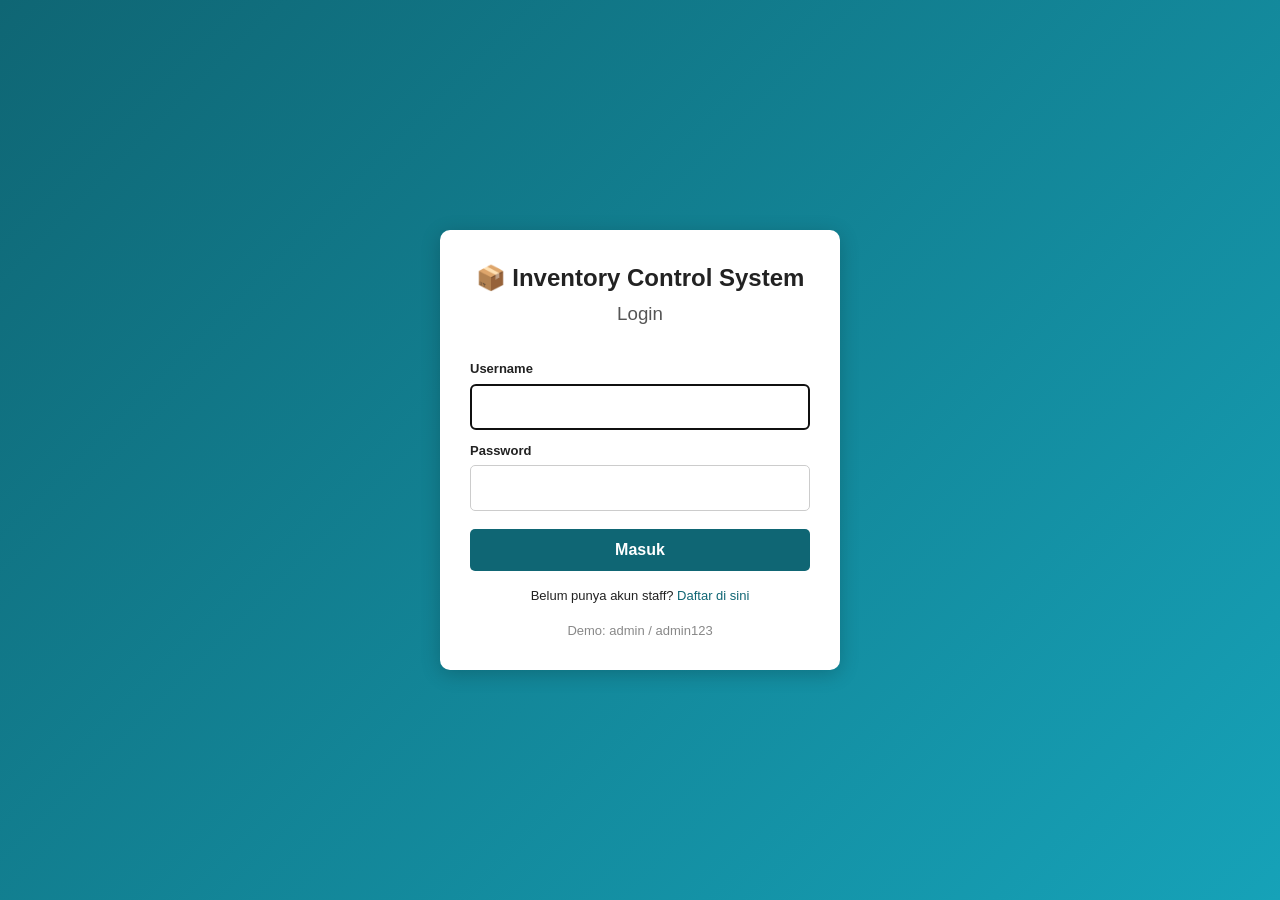
<file: index.html>
<!DOCTYPE html>
<html lang="id">
<head>
  <meta charset="UTF-8">
  <meta name="viewport" content="width=device-width, initial-scale=1.0">
  <title>Inventory Control System</title>
  <meta http-equiv="refresh" content="0; url=auth/login.html">
  <script>
    window.location.replace('auth/login.html');
  </script>
</head>
<body>
  <p>Membuka halaman login...</p>
</body>
</html>
</file>
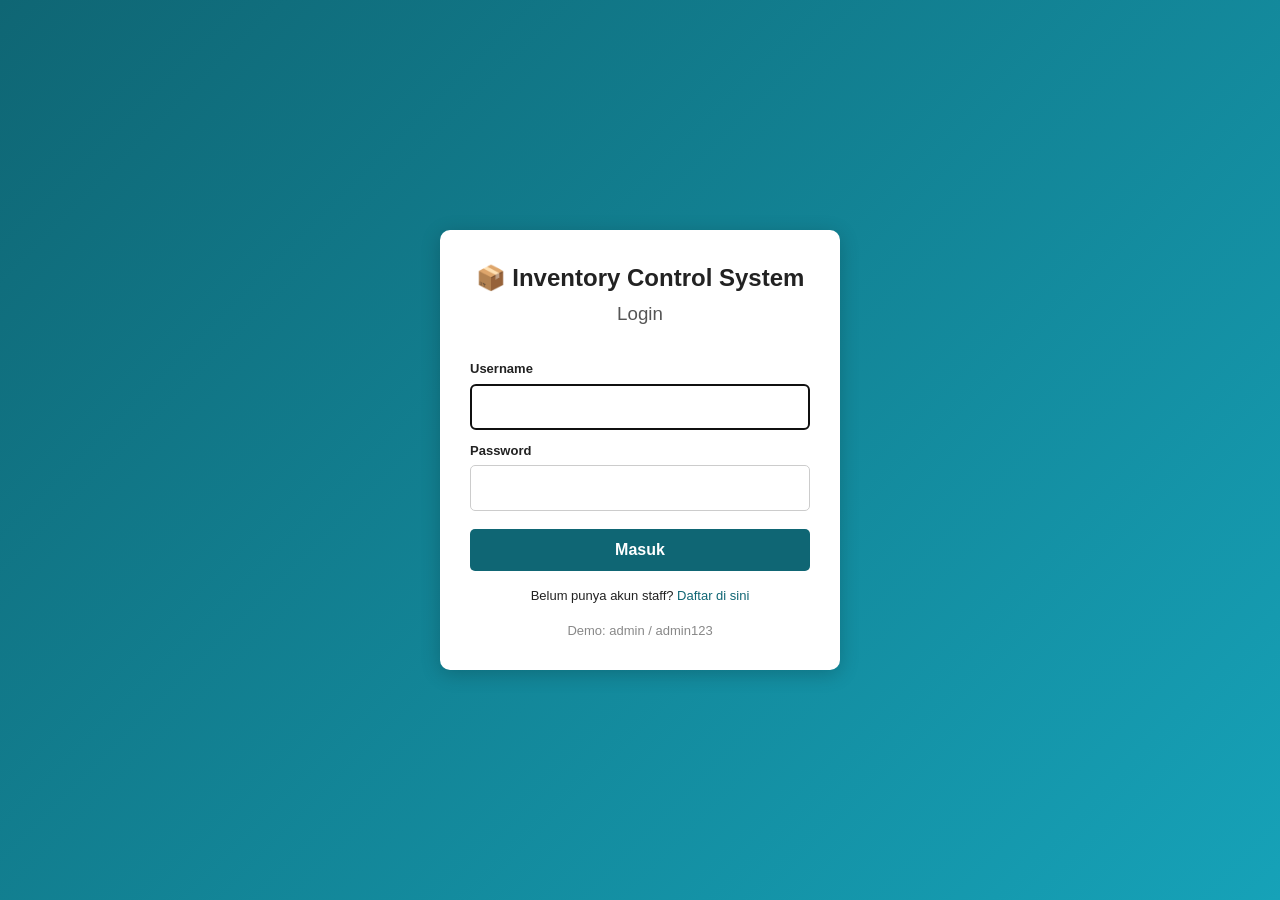
<file: barang/index.html>
<!DOCTYPE html><html lang="id"><head><meta charset="UTF-8"><meta name="viewport" content="width=device-width,initial-scale=1.0"><title>Katalog Barang</title><link rel="stylesheet" href="../assets/css/style.css"></head><body data-page="barang" data-title="Katalog Barang"><div id="navbar"></div><main class="container"><div class="page-header"><h1>Katalog Barang</h1><a id="addBarang" class="btn btn-primary" href="../barang/create.html">+ Tambah Barang</a></div><div id="flash" hidden></div><div class="search-form"><input id="search" placeholder="Cari kode atau nama barang..."></div><div class="table-wrap"><table class="table"><thead><tr><th>Kode</th><th>Nama Barang</th><th>Kategori</th><th>Satuan</th><th>Harga Beli</th><th>Harga Jual</th><th>Stok</th><th>Aksi</th></tr></thead><tbody id="barangRows"></tbody></table></div></main><div id="footer"></div><script src="../assets/js/script.js"></script></body></html>
</file>
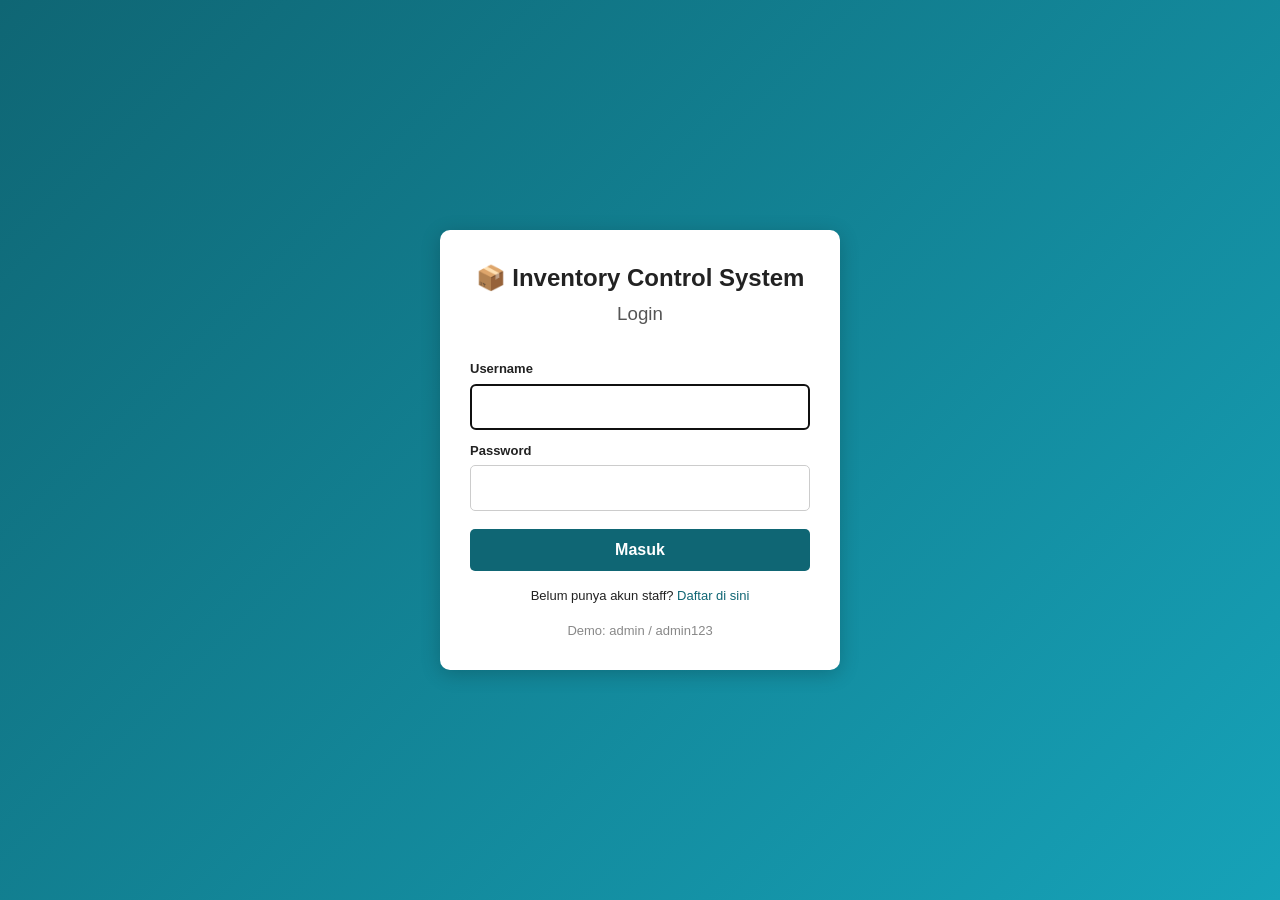
<file: kategori/index.html>
<!DOCTYPE html><html lang="id"><head><meta charset="UTF-8"><meta name="viewport" content="width=device-width,initial-scale=1.0"><title>Kategori</title><link rel="stylesheet" href="../assets/css/style.css"></head><body data-page="kategori" data-title="Kategori"><div id="navbar"></div><main class="container"><div class="page-header"><h1>Kategori Barang</h1><a id="addBtn" class="btn btn-primary" href="create.html">+ Tambah Kategori</a></div><div id="flash" hidden></div><div class="table-wrap"><table class="table"><thead><tr><th>ID</th><th>Nama Kategori</th><th>Aksi</th></tr></thead><tbody id="kategoriRows"></tbody></table></div></main><div id="footer"></div><script src="../assets/js/script.js"></script></body></html>
</file>
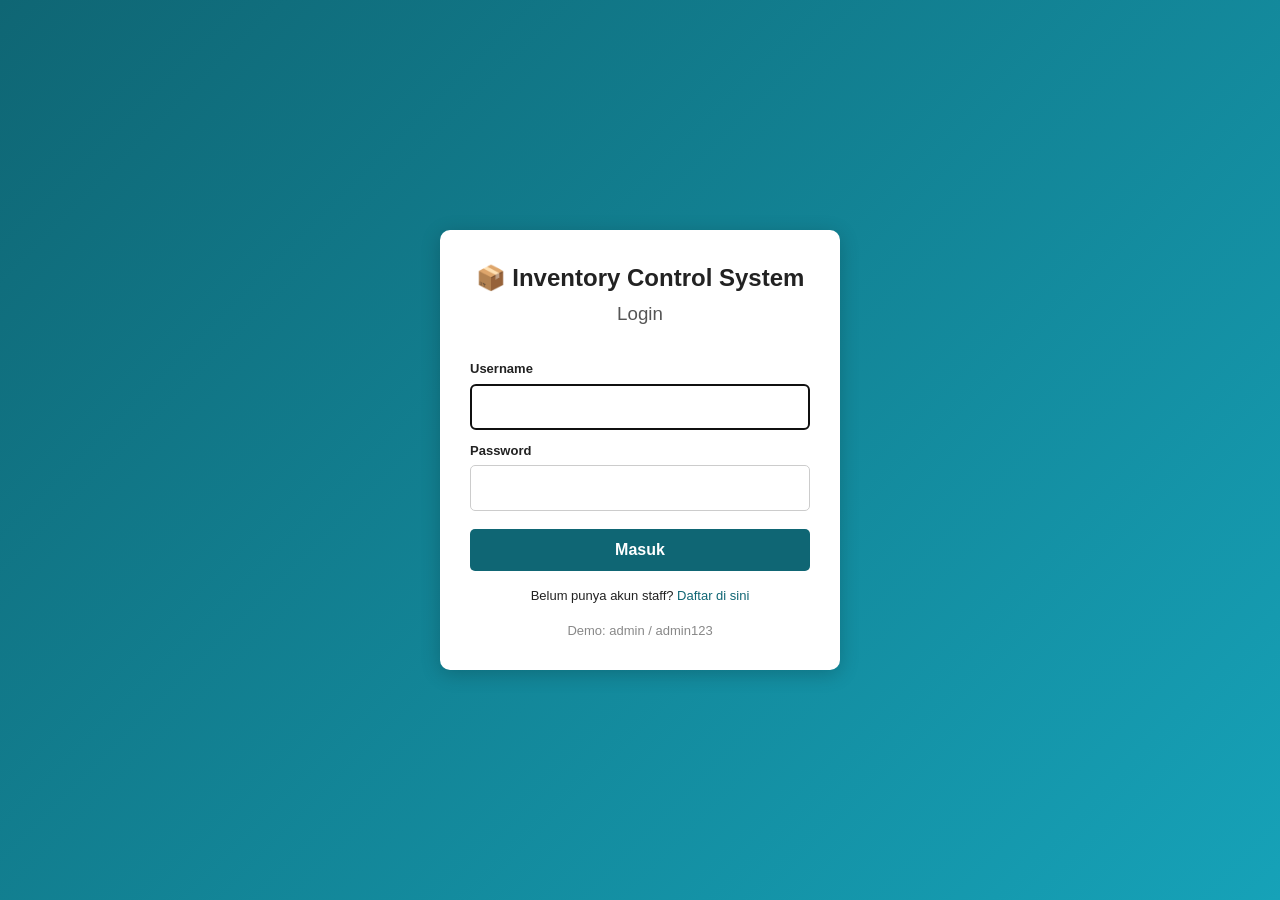
<file: dashboard.html>
<!DOCTYPE html><html lang="id"><head><meta charset="UTF-8"><meta name="viewport" content="width=device-width,initial-scale=1.0"><title>Dashboard</title><link rel="stylesheet" href="assets/css/style.css"></head><body data-page="dashboard" data-title="Dashboard"><div id="navbar"></div><main class="container"><h1>Dashboard</h1><div id="flash" hidden></div><div id="stats" class="stat-grid"></div><div class="table-wrap"><table class="table"><thead><tr><th>Kode</th><th>Nama Barang</th><th>Stok</th><th>Stok Minimum</th></tr></thead><tbody id="lowStock"></tbody></table></div></main><div id="footer"></div><script src="assets/js/script.js"></script></body></html>
</file>
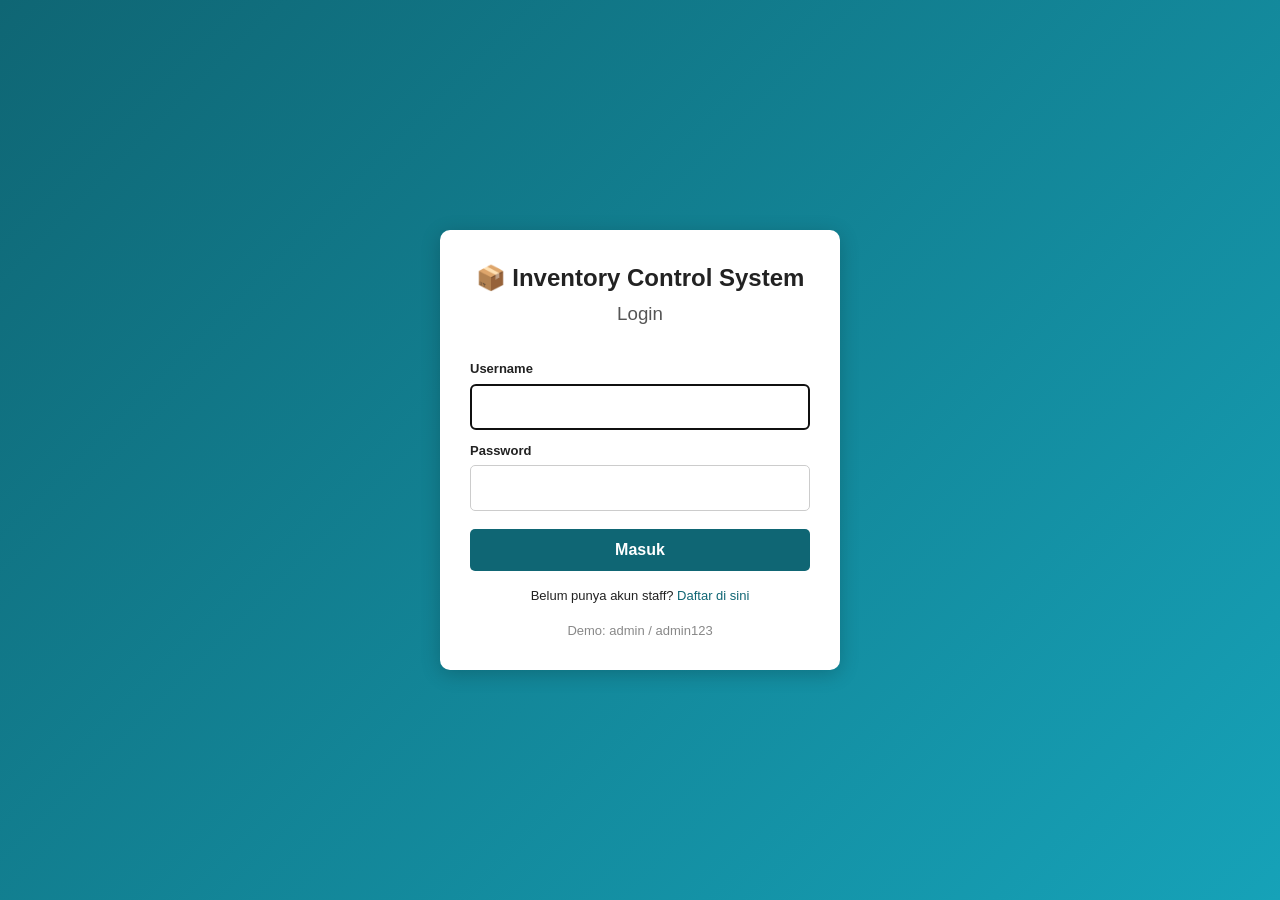
<file: auth/login.html>
<!DOCTYPE html><html lang="id"><head><meta charset="UTF-8"><meta name="viewport" content="width=device-width,initial-scale=1.0"><title>Login - Inventory Control System</title><link rel="stylesheet" href="../assets/css/style.css"></head><body class="auth-body" data-page="login"><div class="auth-box"><h2>📦 Inventory Control System</h2><h3>Login</h3><div id="flash" hidden></div><form id="loginForm"><label>Username</label><input name="username" type="text" required autofocus><label>Password</label><input name="password" type="password" required><button class="btn btn-primary" type="submit">Masuk</button></form><p>Belum punya akun staff? <a href="register.html">Daftar di sini</a></p><p class="auth-hint">Demo: admin / admin123</p></div><script src="../assets/js/script.js"></script></body></html>
</file>
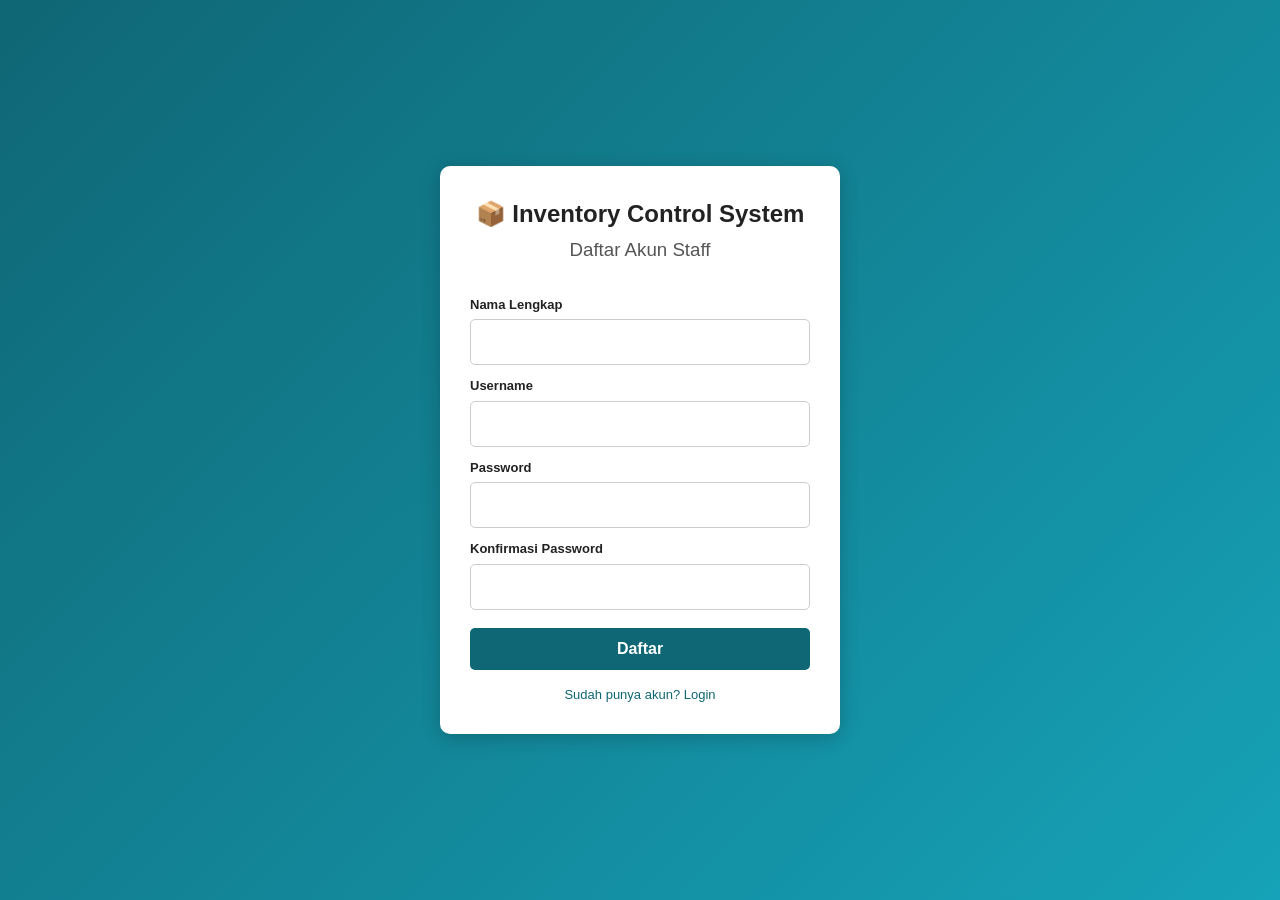
<file: auth/register.html>
<!DOCTYPE html><html lang="id"><head><meta charset="UTF-8"><meta name="viewport" content="width=device-width,initial-scale=1.0"><title>Daftar - Inventory Control System</title><link rel="stylesheet" href="../assets/css/style.css"></head><body class="auth-body" data-page="register"><div class="auth-box"><h2>📦 Inventory Control System</h2><h3>Daftar Akun Staff</h3><div id="flash" hidden></div><form id="registerForm"><label>Nama Lengkap</label><input name="nama_lengkap" required><label>Username</label><input name="username" required><label>Password</label><input name="password" type="password" required><label>Konfirmasi Password</label><input name="confirm_password" type="password" required><button class="btn btn-primary" type="submit">Daftar</button></form><p><a href="login.html">Sudah punya akun? Login</a></p></div><script src="../assets/js/script.js"></script></body></html>
</file>
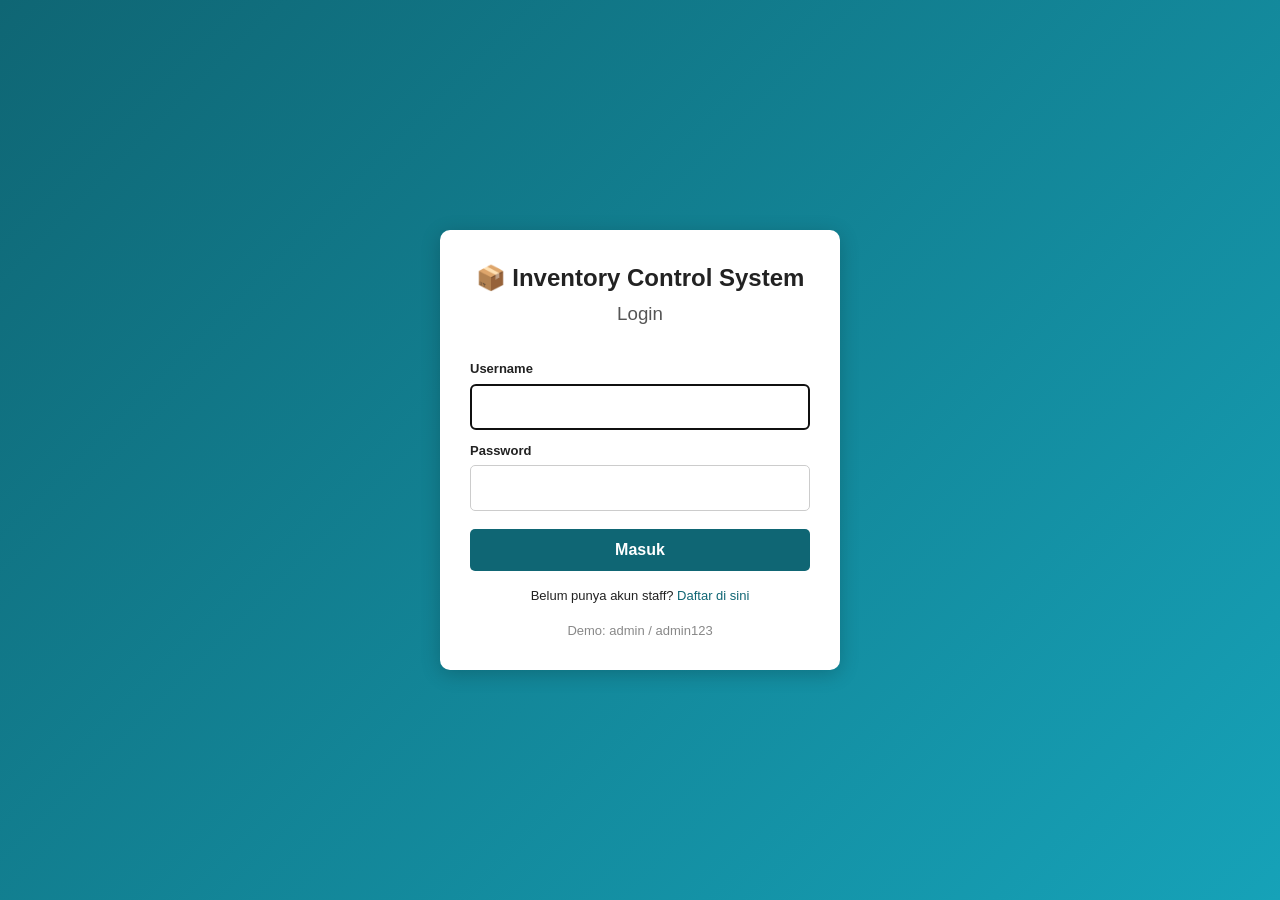
<file: barang/create.html>
<!DOCTYPE html><html lang="id"><head><meta charset="UTF-8"><meta name="viewport" content="width=device-width,initial-scale=1.0"><title>Tambah Barang</title><link rel="stylesheet" href="../assets/css/style.css"></head><body data-page="barang-form" data-title="Tambah Barang"><div id="navbar"></div><main class="container"><h1>Tambah Barang</h1><div id="flash" hidden></div><form id="barangForm" class="form-card"><label>Kode Barang</label><input name="kode_barang" required autofocus><label>Nama Barang</label><input name="nama_barang" required><label>Kategori</label><select name="kategori_id"></select><label>Satuan</label><input name="satuan" value="pcs" required><label>Harga Beli</label><input name="harga_beli" type="number" step="0.01" min="0" value="0" required><label>Harga Jual</label><input name="harga_jual" type="number" step="0.01" min="0" value="0" required><label>Stok Awal</label><input name="stok" type="number" min="0" value="0" required><label>Stok Minimum</label><input name="stok_minimum" type="number" min="0" value="5" required><div class="form-actions"><button class="btn btn-primary">Simpan</button><a class="btn btn-secondary" href="index.html">Batal</a></div><p id="stok_help" class="auth-hint" hidden>Stok saat ini tidak diedit di halaman edit; gunakan Barang Masuk/Keluar.</p></form></main><div id="footer"></div><script src="../assets/js/script.js"></script></body></html>
</file>
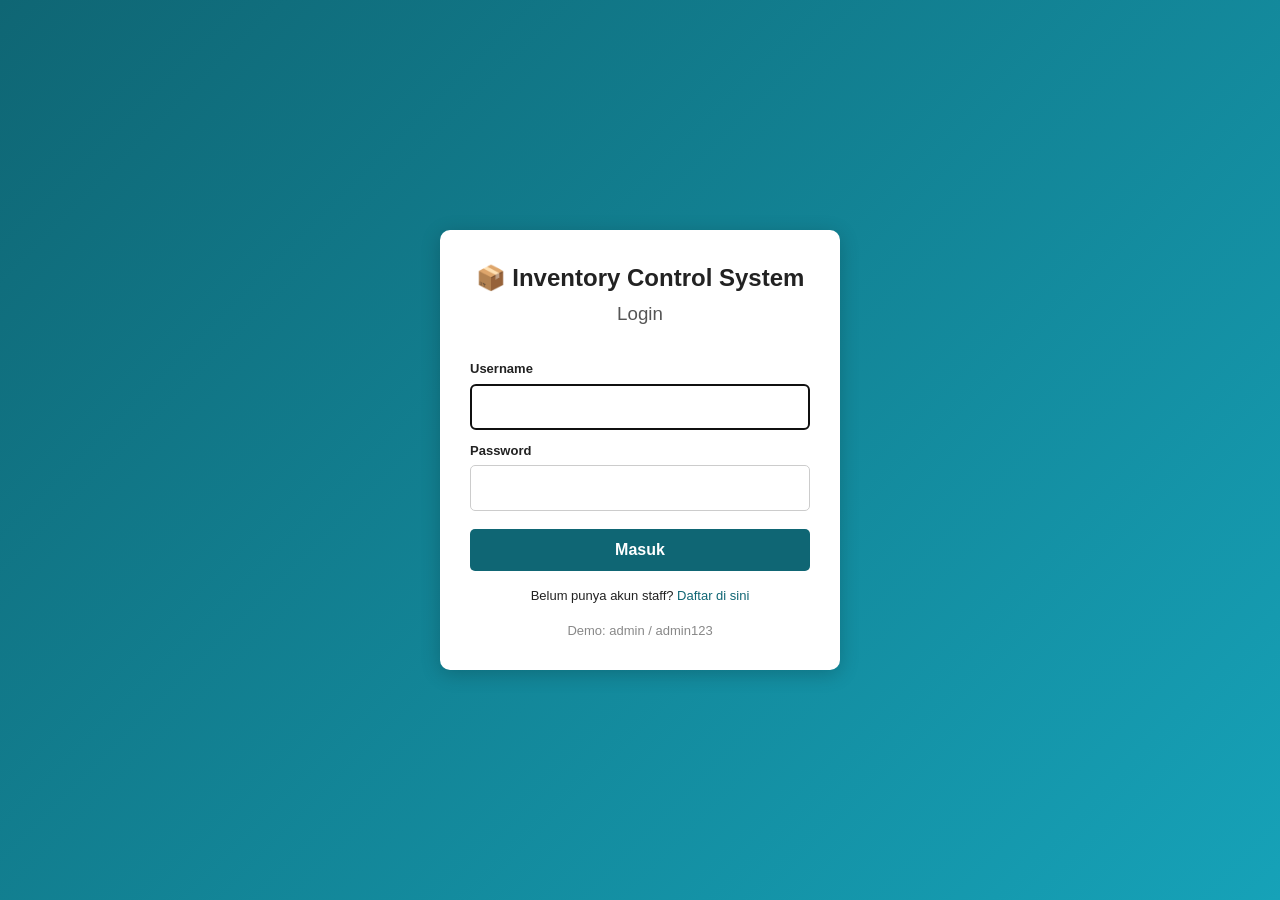
<file: barang/edit.html>
<!DOCTYPE html><html lang="id"><head><meta charset="UTF-8"><meta name="viewport" content="width=device-width,initial-scale=1.0"><title>Edit Barang</title><link rel="stylesheet" href="../assets/css/style.css"></head><body data-page="barang-form" data-title="Edit Barang"><div id="navbar"></div><main class="container"><h1>Edit Barang</h1><div id="flash" hidden></div><form id="barangForm" class="form-card"><label>Kode Barang</label><input name="kode_barang" required autofocus><label>Nama Barang</label><input name="nama_barang" required><label>Kategori</label><select name="kategori_id"></select><label>Satuan</label><input name="satuan" required><label>Harga Beli</label><input name="harga_beli" type="number" step="0.01" min="0" required><label>Harga Jual</label><input name="harga_jual" type="number" step="0.01" min="0" required><label>Stok Saat Ini</label><input name="stok" type="number" disabled><label>Stok Minimum</label><input name="stok_minimum" type="number" min="0" required><div class="form-actions"><button class="btn btn-primary">Simpan Perubahan</button><a class="btn btn-secondary" href="index.html">Batal</a></div><p id="stok_help" class="auth-hint" hidden>Stok diubah melalui transaksi Barang Masuk/Keluar.</p></form></main><div id="footer"></div><script src="../assets/js/script.js"></script></body></html>
</file>
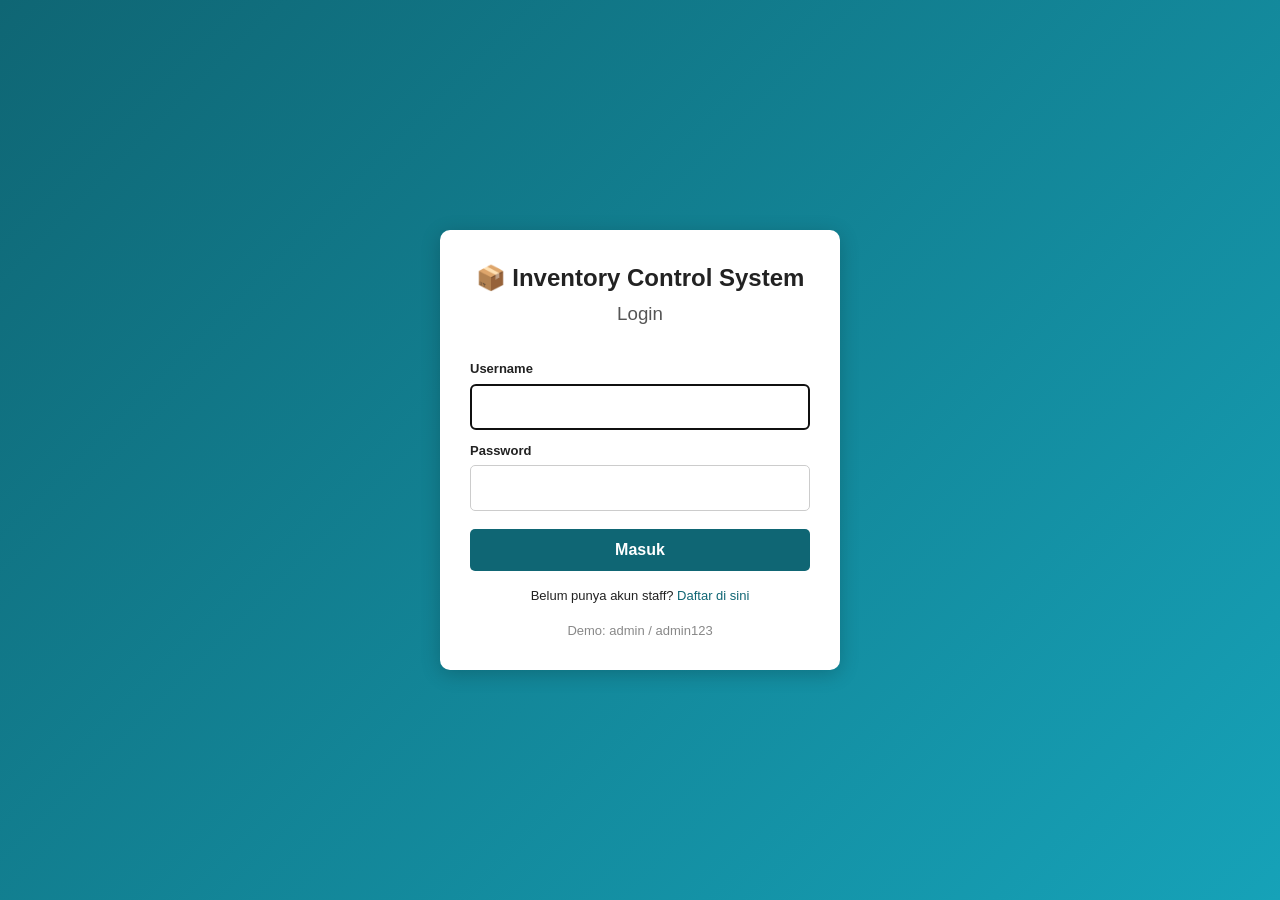
<file: kategori/create.html>
<!DOCTYPE html><html lang="id"><head><meta charset="UTF-8"><meta name="viewport" content="width=device-width,initial-scale=1.0"><title>Tambah Kategori</title><link rel="stylesheet" href="../assets/css/style.css"></head><body data-page="kategori-form" data-title="Tambah Kategori"><div id="navbar"></div><main class="container"><h1>Tambah Kategori</h1><div id="flash" hidden></div><form id="kategoriForm" class="form-card"><label>Nama Kategori</label><input name="nama_kategori" required autofocus><div class="form-actions"><button class="btn btn-primary">Simpan</button><a class="btn btn-secondary" href="index.html">Batal</a></div></form></main><div id="footer"></div><script src="../assets/js/script.js"></script></body></html>
</file>
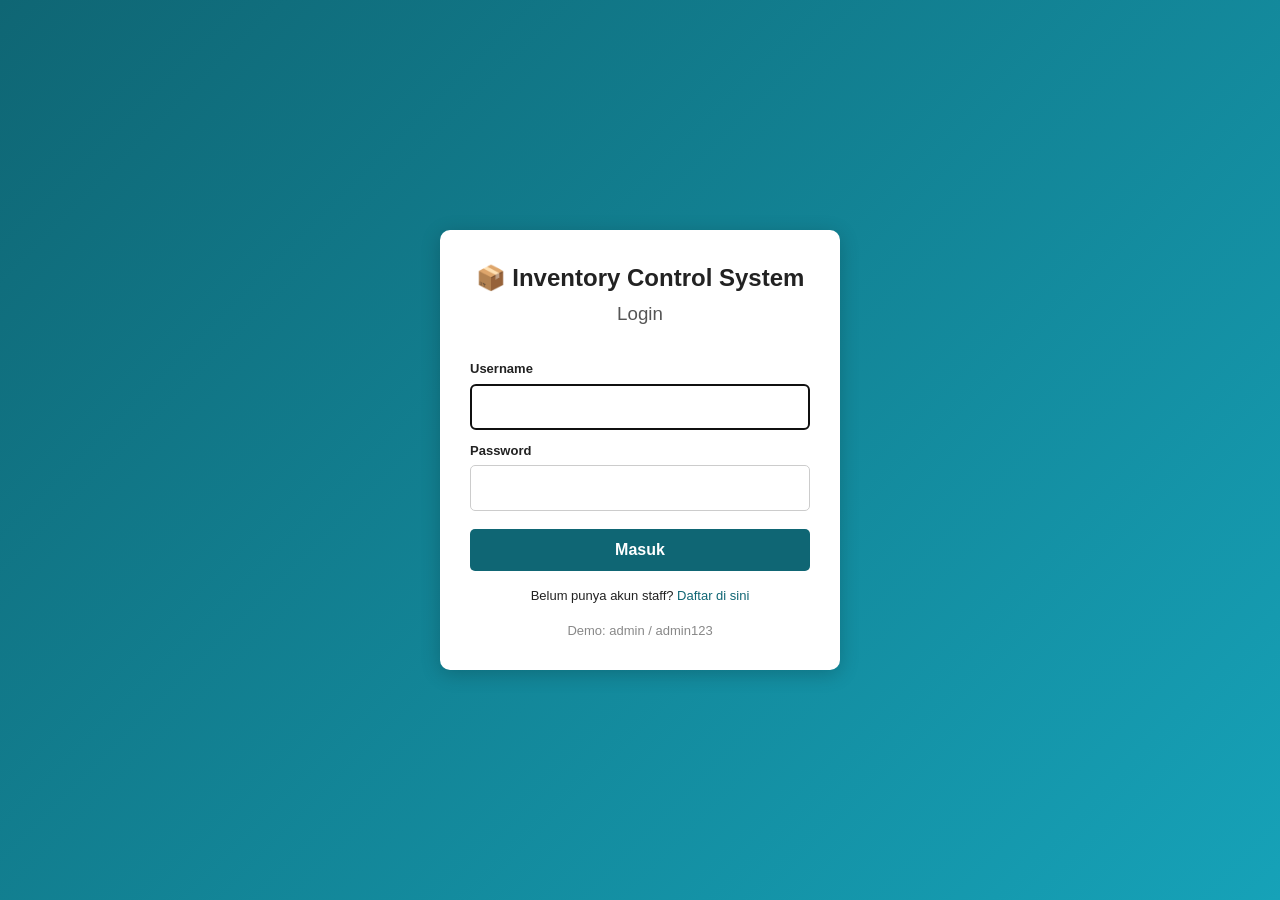
<file: kategori/edit.html>
<!DOCTYPE html><html lang="id"><head><meta charset="UTF-8"><meta name="viewport" content="width=device-width,initial-scale=1.0"><title>Edit Kategori</title><link rel="stylesheet" href="../assets/css/style.css"></head><body data-page="kategori-form" data-title="Edit Kategori"><div id="navbar"></div><main class="container"><h1>Edit Kategori</h1><div id="flash" hidden></div><form id="kategoriForm" class="form-card"><label>Nama Kategori</label><input name="nama_kategori" required autofocus><div class="form-actions"><button class="btn btn-primary">Simpan Perubahan</button><a class="btn btn-secondary" href="index.html">Batal</a></div></form></main><div id="footer"></div><script src="../assets/js/script.js"></script></body></html>
</file>
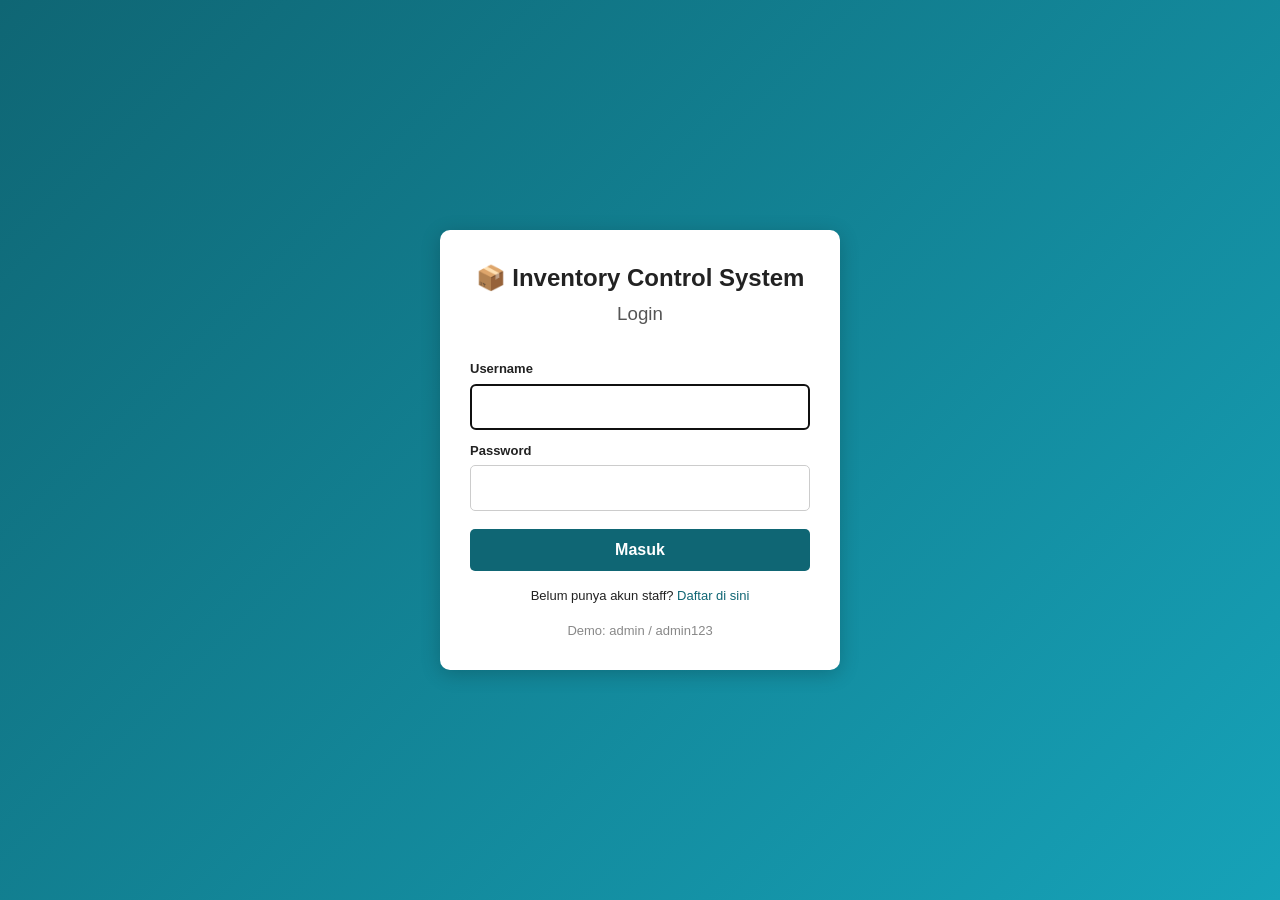
<file: transaksi/keluar.html>
<!DOCTYPE html><html lang="id"><head><meta charset="UTF-8"><meta name="viewport" content="width=device-width,initial-scale=1.0"><title>Barang Keluar</title><link rel="stylesheet" href="../assets/css/style.css"></head><body data-page="keluar" data-title="Barang Keluar"><div id="navbar"></div><main class="container"><h1>Input Barang Keluar</h1><div id="flash" hidden></div><form id="transaksiForm" class="form-card"><label>Barang</label><select name="barang_id" required></select><label>Jumlah Keluar</label><input name="jumlah" type="number" min="1" required><label>Keterangan (opsional)</label><input name="keterangan" placeholder="mis. penjualan ke pelanggan"><div class="form-actions"><button class="btn btn-primary">Simpan Transaksi</button></div></form></main><div id="footer"></div><script src="../assets/js/script.js"></script></body></html>
</file>
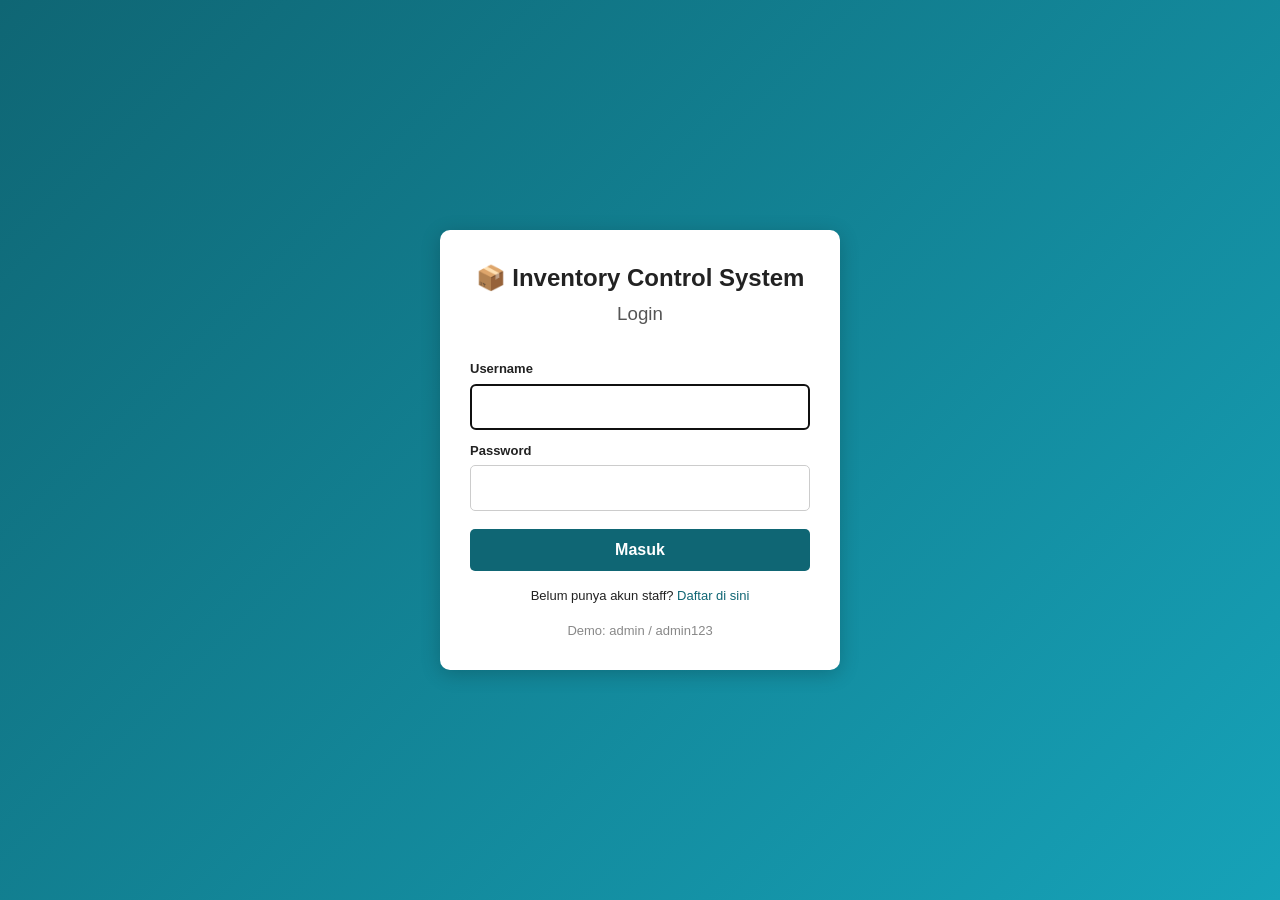
<file: transaksi/masuk.html>
<!DOCTYPE html><html lang="id"><head><meta charset="UTF-8"><meta name="viewport" content="width=device-width,initial-scale=1.0"><title>Barang Masuk</title><link rel="stylesheet" href="../assets/css/style.css"></head><body data-page="masuk" data-title="Barang Masuk"><div id="navbar"></div><main class="container"><h1>Input Barang Masuk</h1><div id="flash" hidden></div><form id="transaksiForm" class="form-card"><label>Barang</label><select name="barang_id" required></select><label>Jumlah Masuk</label><input name="jumlah" type="number" min="1" required><label>Keterangan (opsional)</label><input name="keterangan" placeholder="mis. pembelian dari supplier"><div class="form-actions"><button class="btn btn-primary">Simpan Transaksi</button></div></form></main><div id="footer"></div><script src="../assets/js/script.js"></script></body></html>
</file>
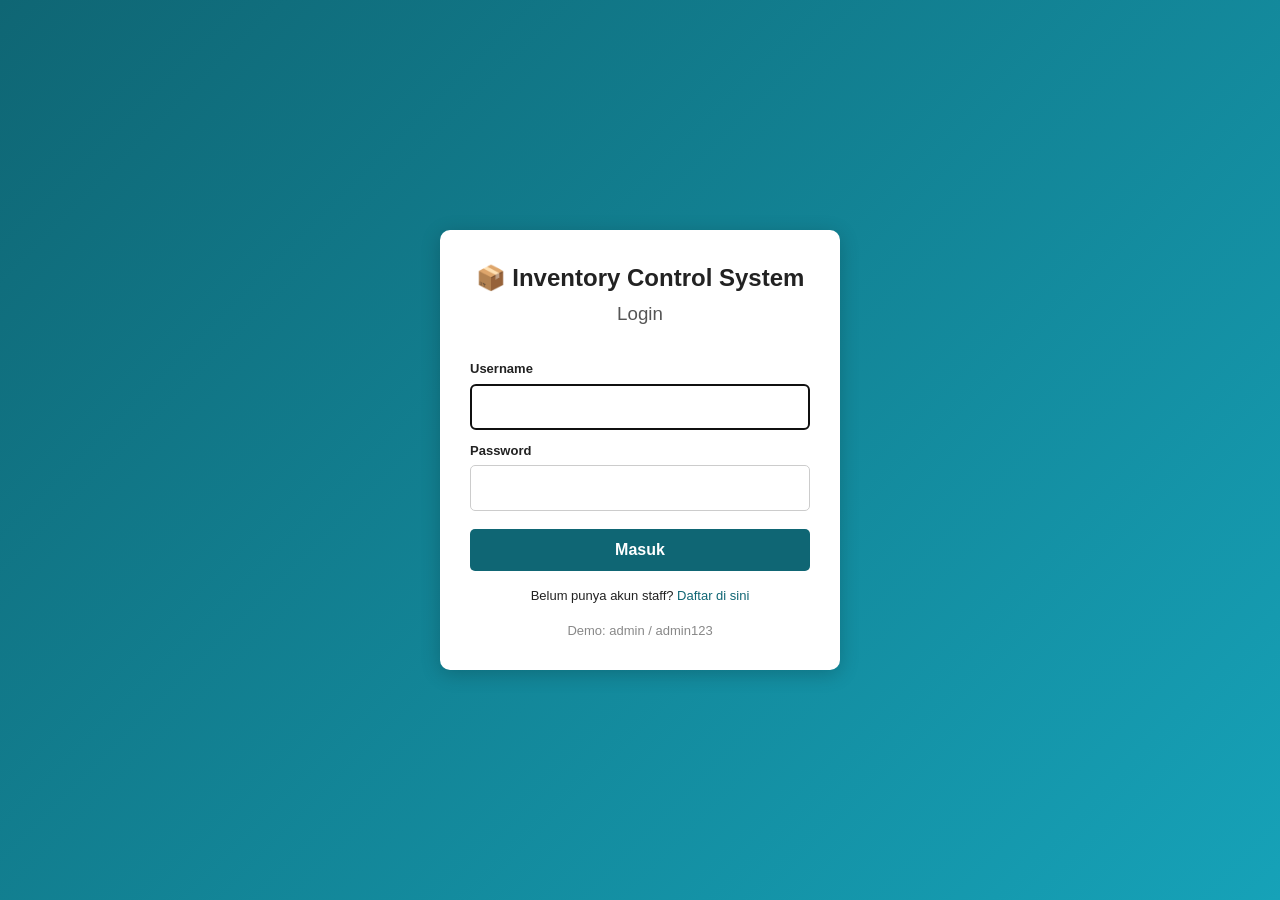
<file: transaksi/riwayat.html>
<!DOCTYPE html><html lang="id"><head><meta charset="UTF-8"><meta name="viewport" content="width=device-width,initial-scale=1.0"><title>Riwayat Transaksi</title><link rel="stylesheet" href="../assets/css/style.css"></head><body data-page="riwayat" data-title="Riwayat Transaksi"><div id="navbar"></div><main class="container"><h1>Riwayat Transaksi</h1><div class="table-wrap"><table class="table"><thead><tr><th>Tanggal</th><th>Jenis</th><th>Kode</th><th>Nama Barang</th><th>Jumlah</th><th>Keterangan</th><th>Oleh</th></tr></thead><tbody id="riwayatRows"></tbody></table></div></main><div id="footer"></div><script src="../assets/js/script.js"></script></body></html>
</file>
<file: assets/css/style.css>
*{box-sizing:border-box;margin:0;padding:0}
body{font-family:Arial,Helvetica,sans-serif;background:#f5f7f9;color:#222;line-height:1.5}
a{text-decoration:none;color:#0f6674}
button,input,select{font:inherit}
.navbar{background:#0f6674;color:#fff;padding:14px 24px;display:flex;align-items:center;gap:24px;flex-wrap:wrap}
.navbar-brand{font-size:18px;font-weight:700;white-space:nowrap}
.navbar-menu{display:flex;gap:6px;list-style:none;flex-wrap:wrap;flex:1}
.navbar-menu a{color:#fff;padding:8px 10px;border-radius:5px;font-size:14px}
.navbar-menu a:hover,.navbar-menu a.active{background:rgba(255,255,255,.16)}
.navbar-user{display:flex;align-items:center;gap:12px;font-size:13px}
.btn-logout{background:#fff;color:#0f6674;padding:7px 12px;border-radius:5px;font-weight:600}
.container{max-width:1200px;margin:0 auto;padding:28px 20px;min-height:calc(100vh - 125px)}
h1{margin-bottom:20px;font-size:28px}
.page-header{display:flex;justify-content:space-between;align-items:center;gap:15px;margin-bottom:18px;flex-wrap:wrap}
.page-header h1{margin:0}
.stat-grid{display:grid;grid-template-columns:repeat(4,1fr);gap:15px;margin-bottom:25px}
.stat-card{background:#fff;padding:18px;border-radius:8px;box-shadow:0 1px 4px rgba(0,0,0,.08);border-left:4px solid #0f6674;display:flex;flex-direction:column;gap:4px}
.stat-label{font-size:13px;color:#666}.stat-value{font-size:23px;font-weight:700;color:#0f6674}
.table-wrap{overflow-x:auto;background:#fff;border-radius:8px;box-shadow:0 1px 4px rgba(0,0,0,.08)}
.table{width:100%;border-collapse:collapse;min-width:720px}
.table th,.table td{padding:11px 12px;border-bottom:1px solid #e6e6e6;text-align:left;font-size:14px}
.table th{background:#f0f4f5;color:#333}.table tr:last-child td{border-bottom:0}
.row-warning{background:#fff7d6}
.text-center{text-align:center!important}
.btn{display:inline-block;border:0;cursor:pointer;padding:9px 14px;border-radius:5px;font-weight:600}
.btn-primary{background:#0f6674;color:#fff}.btn-primary:hover{background:#0b515c}
.btn-secondary{background:#e8ecee;color:#333}.btn-secondary:hover{background:#dce2e4}
.btn-small{padding:6px 9px;font-size:12px;margin-right:4px}
.btn-edit{background:#fff0c2;color:#765b00}.btn-delete{background:#f8d7da;color:#842029}
.form-card{background:#fff;padding:22px;border-radius:8px;box-shadow:0 1px 4px rgba(0,0,0,.08);max-width:650px}
.form-card label{display:block;margin:12px 0 5px;font-size:14px;font-weight:600}
.form-card label:first-child{margin-top:0}
.form-card input,.form-card select,.search-form input{width:100%;padding:10px;border:1px solid #ccc;border-radius:5px;background:#fff}
.form-actions{display:flex;gap:10px;margin-top:20px}
.search-form{display:flex;gap:8px;margin-bottom:18px;max-width:600px}.search-form input{flex:1}
.alert{padding:11px 14px;border-radius:5px;margin-bottom:15px;font-size:14px}
.alert-error{background:#f8d7da;color:#721c24;border:1px solid #f5c6cb}
.alert-success{background:#d4edda;color:#155724;border:1px solid #c3e6cb}
.badge{display:inline-block;padding:4px 8px;border-radius:12px;font-size:12px;font-weight:700}
.badge-in{background:#d4edda;color:#155724}.badge-out{background:#f8d7da;color:#721c24}
.footer{text-align:center;padding:18px;color:#888;font-size:12px}
.auth-body{display:flex;align-items:center;justify-content:center;min-height:100vh;background:linear-gradient(135deg,#0f6674,#16a2b8);padding:20px}
.auth-box{background:#fff;padding:30px;border-radius:10px;width:100%;max-width:400px;box-shadow:0 4px 20px rgba(0,0,0,.2)}
.auth-box h2{text-align:center;margin-bottom:4px}.auth-box h3{text-align:center;margin-bottom:20px;color:#555;font-weight:400}
.auth-box form{display:flex;flex-direction:column}.auth-box label{margin-top:11px;font-size:13px;font-weight:600}
.auth-box input{padding:10px;margin-top:5px;border:1px solid #ccc;border-radius:5px}.auth-box button{margin-top:18px}.auth-box p{margin-top:15px;text-align:center;font-size:13px}.auth-hint{color:#888;font-size:12px;text-align:center;margin-top:10px}
.empty{padding:30px;text-align:center;color:#777}
@media(max-width:900px){.stat-grid{grid-template-columns:repeat(2,1fr)}}
@media(max-width:700px){.navbar{padding:12px 15px}.navbar-menu{width:100%}.navbar-user{width:100%;justify-content:space-between}.container{padding:20px 12px}.stat-grid{grid-template-columns:1fr 1fr}h1{font-size:23px}}
@media(max-width:450px){.stat-grid{grid-template-columns:1fr}.form-actions{flex-direction:column}.form-actions .btn{width:100%;text-align:center}.search-form{flex-direction:column}}
</file>
